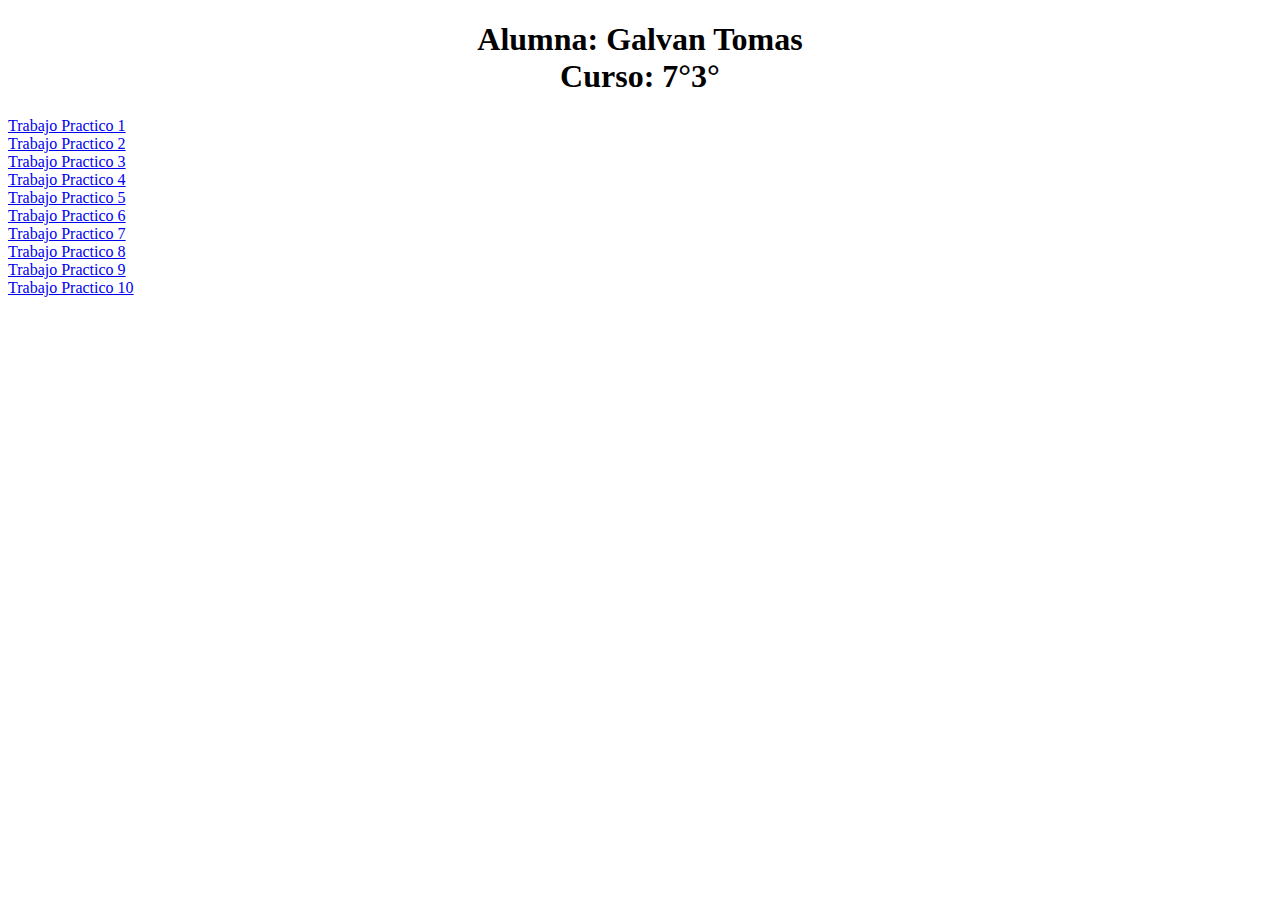
<file: index.html>
<!DOCTYPE html>
<html lang="en">
<head>
    <meta charset="UTF-8">
    <meta name="viewport" content="width=device-width, initial-scale=1.0">
    <title>Index</title>
</head>
<body>
<header>
    <center>
        <h1>Alumna: Galvan Tomas
        <br>
        Curso: 7°3°</h1>
    </center>
</header>

        <a href="tp-1">Trabajo Practico 1</a>
  <br>

        <a href="tp-2/index.html">Trabajo Practico 2</a>
  <br>

        <a href="tp-3/index.html">Trabajo Practico 3</a>
  <br>

        <a href="tp-4/index.html">Trabajo Practico 4</a>
  <br>

        <a href="tp-5/index.html">Trabajo Practico 5</a>
  <br>
    
        <a href="tp-6/index.html">Trabajo Practico 6</a>
  <br>

        <a href="tp-7/index.html">Trabajo Practico 7</a>
  <br>

        <a href="tp-8/index.html">Trabajo Practico 8</a>
  <br>

        <a href="tp-9/index.html">Trabajo Practico 9</a>
  <br>

        <a href="tp-10/index.html">Trabajo Practico 10</a>


</body>
</html>
</file>
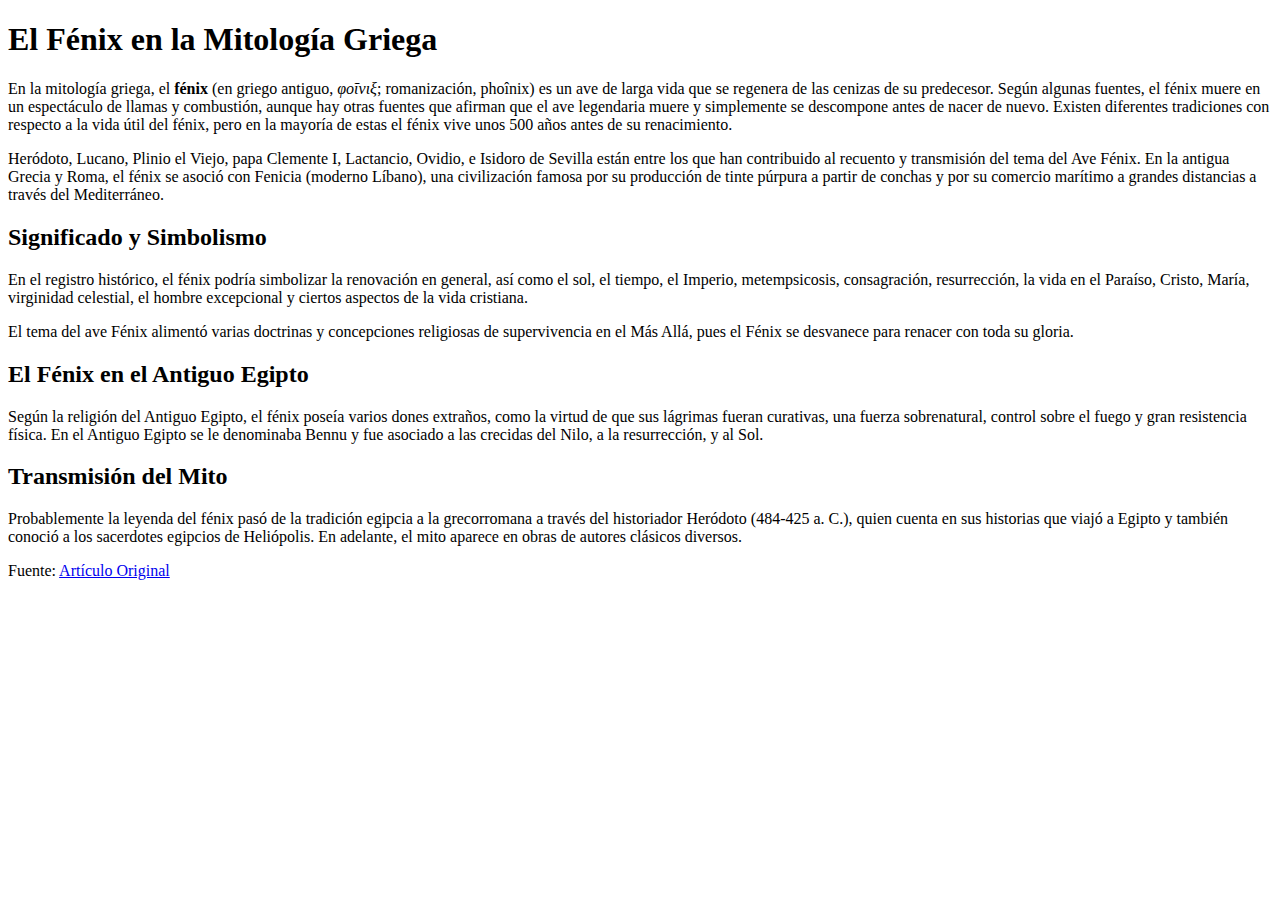
<file: tp-1/index.html>
<!DOCTYPE html>
<html lang="es">
<head>
    <meta charset="UTF-8">
    <meta name="viewport" content="width=device-width, initial-scale=1.0">
    <title>El Fénix en la Mitología Griega</title>
</head>
<body>
    <article>
        <header>
            <h1>El Fénix en la Mitología Griega</h1>
        </header>
        <section>
            <p>En la mitología griega, el <strong>fénix</strong> (en griego antiguo, <em>φοῖνιξ</em>; romanización, phoînix) es un ave de larga vida que se regenera de las cenizas de su predecesor. Según algunas fuentes, el fénix muere en un espectáculo de llamas y combustión, aunque hay otras fuentes que afirman que el ave legendaria muere y simplemente se descompone antes de nacer de nuevo. Existen diferentes tradiciones con respecto a la vida útil del fénix, pero en la mayoría de estas el fénix vive unos 500 años antes de su renacimiento.</p>
            <p>Heródoto, Lucano, Plinio el Viejo, papa Clemente I, Lactancio, Ovidio, e Isidoro de Sevilla están entre los que han contribuido al recuento y transmisión del tema del Ave Fénix. En la antigua Grecia y Roma, el fénix se asoció con Fenicia (moderno Líbano), una civilización famosa por su producción de tinte púrpura a partir de conchas y por su comercio marítimo a grandes distancias a través del Mediterráneo.</p>
        </section>
        <section>
            <h2>Significado y Simbolismo</h2>
            <p>En el registro histórico, el fénix podría simbolizar la renovación en general, así como el sol, el tiempo, el Imperio, metempsicosis, consagración, resurrección, la vida en el Paraíso, Cristo, María, virginidad celestial, el hombre excepcional y ciertos aspectos de la vida cristiana.</p>
            <p>El tema del ave Fénix alimentó varias doctrinas y concepciones religiosas de supervivencia en el Más Allá, pues el Fénix se desvanece para renacer con toda su gloria.</p>
        </section>
        <section>
            <h2>El Fénix en el Antiguo Egipto</h2>
            <p>Según la religión del Antiguo Egipto, el fénix poseía varios dones extraños, como la virtud de que sus lágrimas fueran curativas, una fuerza sobrenatural, control sobre el fuego y gran resistencia física. En el Antiguo Egipto se le denominaba Bennu y fue asociado a las crecidas del Nilo, a la resurrección, y al Sol.</p>
        </section>
        <section>
            <h2>Transmisión del Mito</h2>
            <p>Probablemente la leyenda del fénix pasó de la tradición egipcia a la grecorromana a través del historiador Heródoto (484-425 a. C.), quien cuenta en sus historias que viajó a Egipto y también conoció a los sacerdotes egipcios de Heliópolis. En adelante, el mito aparece en obras de autores clásicos diversos.</p>
        </section>
        <footer>
            <p>Fuente: <a href="https://es.wikipedia.org/wiki/F%C3%A9nix">Artículo Original</a></p>
        </footer>
    </article>
</body>
</html>
</file>
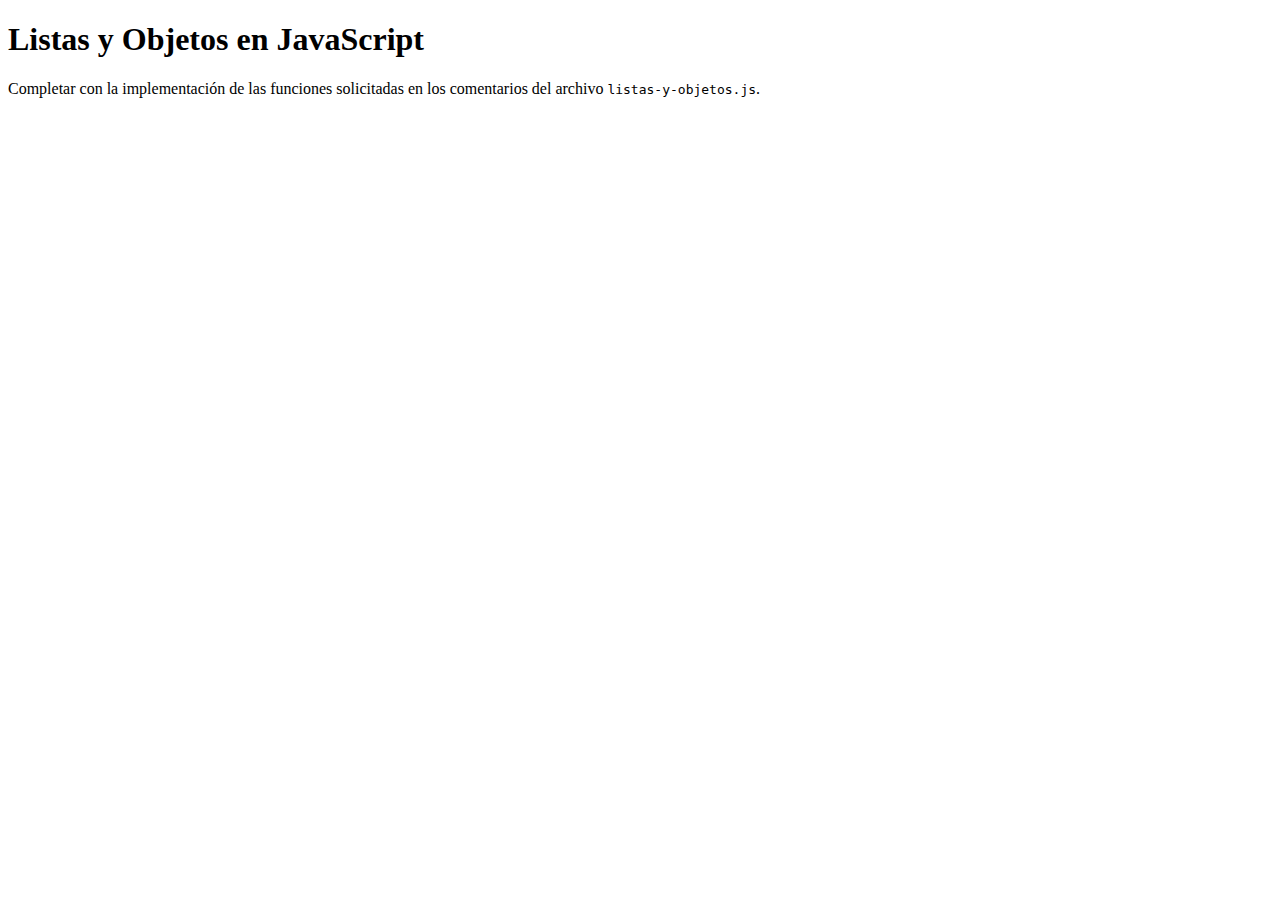
<file: tp-10/index.html>
<!DOCTYPE html>
<html>
<head>
    <meta charset="utf-8">
    <meta name="viewport" content="width=device-width, initial-scale=1">
    <title>Listas y Objetos en JavaScript</title>
</head>
<body>
    <h1>Listas y Objetos en JavaScript</h1>
    <p>Completar con la implementación de las funciones solicitadas en los comentarios del archivo <code>listas-y-objetos.js</code>.</p>
    <script src="listas-y-objetos.js"></script>
</body>
</html>
</file>
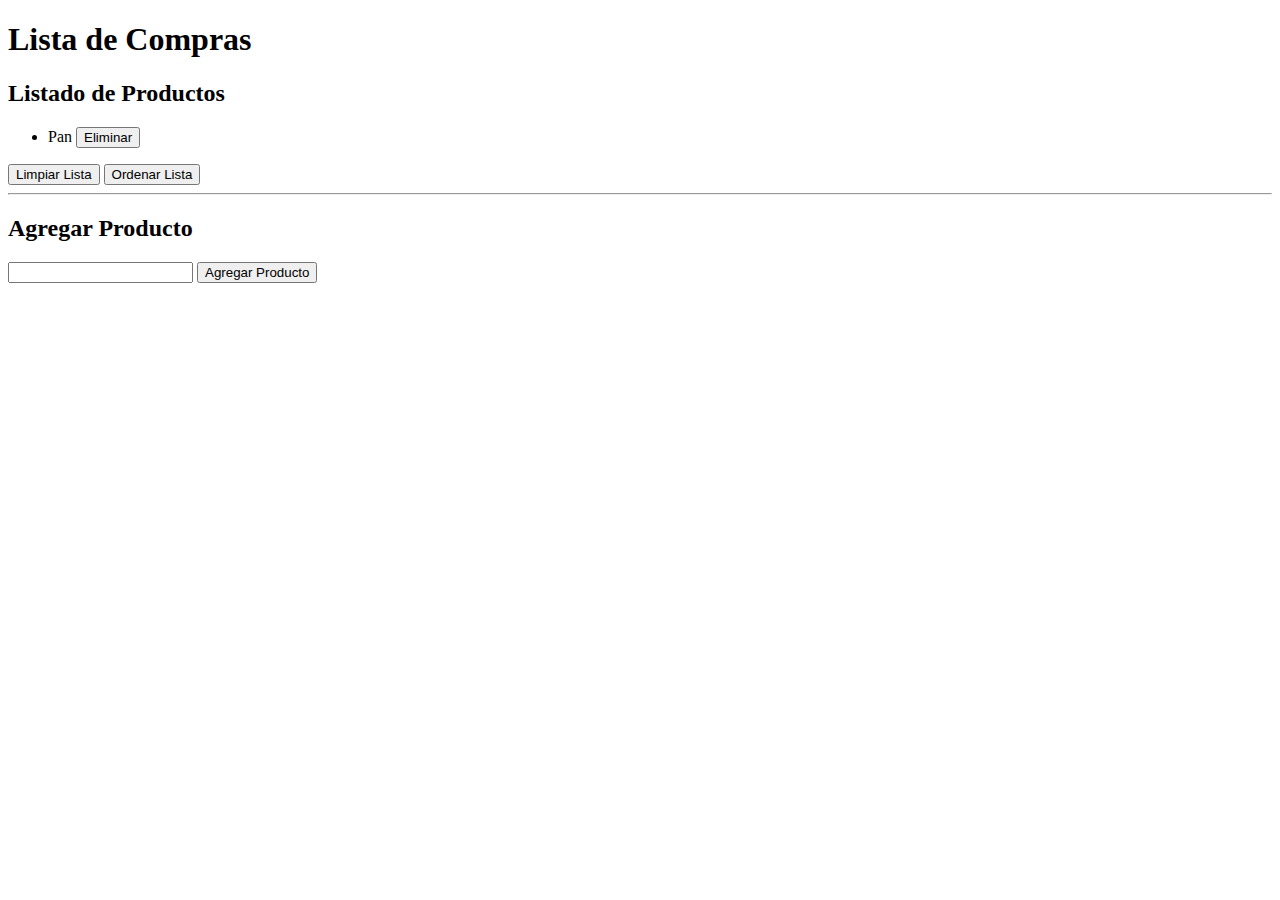
<file: tp-12/index.html>
<!DOCTYPE html>
<html>
<head>
    <meta charset="utf-8">
    <meta name="viewport" content="width=device-width, initial-scale=1">
    <title>Lista de Compras - DOM y JavaScript</title>
    <link href="https://cdn.jsdelivr.net/npm/bootstrap@5.3.1/dist/css/bootstrap.min.css" rel="stylesheet" integrity="sha384-4bw+/aepP/YC94hEpVNVgiZdgIC5+VKNBQNGCHeKRQN+PtmoHDEXuppvnDJzQIu9" crossorigin="anonymous">
</head>
<body>
    <div class="container my-1 my-sm-2 my-md-4 my-lg-5">
        <h1>Lista de Compras</h1>
        <div class="card">
            <div class="card-body">
                <h2>Listado de Productos</h2>
                
                <ul id="lista-productos">
                    <li>Pan <button class="btn btn-sm btn-danger float-end eliminar-producto">Eliminar</button></li>
                </ul>

                <button id="btn-limpiar" class="btn btn-warning my-3">Limpiar Lista</button>
                <button id="btn-ordenar" class="btn btn-info my-3">Ordenar Lista</button>

                <hr class="hr">

                <h2>Agregar Producto</h2>
                <form id="form-producto">
                    <div class="input-group mb-3">
                        <input type="text" class="form-control" aria-label="Nombre del Producto" required>
                        <button class="btn btn-primary" type="submit">Agregar Producto</button>
                    </div>
                </form>
            </div>
        </div>
    </div>

    <script src="https://cdn.jsdelivr.net/npm/bootstrap@5.3.1/dist/js/bootstrap.bundle.min.js" integrity="sha384-HwwvtgBNo3bZJJLYd8oVXjrBZt8cqVSpeBNS5n7C8IVInixGAoxmnlMuBnhbgrkm" crossorigin="anonymous"></script>
    <script type="text/javascript">
        const listaProductos = document.getElementById('lista-productos');
        
        /**
         * agregarProducto()
         * Esta función agrega un producto a la lista.
         */
        function agregarProducto(nombreProducto) {
            const nuevoProducto = document.createElement('li');
            nuevoProducto.innerHTML = `${nombreProducto} <button class="btn btn-sm btn-danger float-end eliminar-producto">Eliminar</button>`;
            listaProductos.appendChild(nuevoProducto);
            agregarEventoEliminar(nuevoProducto.querySelector('button'));
        }

        /**
         * limpiarLista()
         * Esta función elimina todos los productos de la lista.
         */
        function limpiarLista() {
            listaProductos.innerHTML = '';
        }

        /**
         * ordenarLista()
         * Esta función ordena alfabéticamente los productos de la lista.
         */
        function ordenarLista() {
            const productos = Array.from(listaProductos.children);
            productos.sort((a, b) => a.textContent.localeCompare(b.textContent));
            productos.forEach(producto => listaProductos.appendChild(producto));
        }

        /**
         * eliminarProducto()
         * Esta función elimina un producto individual de la lista.
         */
        function eliminarProducto(e) {
            const producto = e.target.parentElement;
            producto.remove();
        }

        /**
         * agregarEventoEliminar()
         * Esta función añade el evento de eliminar a cada botón "Eliminar".
         */
        function agregarEventoEliminar(boton) {
            boton.addEventListener('click', eliminarProducto);
        }

        function handlerFormulario(e) {
            e.preventDefault();
            const input = e.target.querySelector('input');
            const nombreProducto = input.value.trim();
            if (nombreProducto) {
                agregarProducto(nombreProducto);
            }
            input.value = '';
        }

        document.getElementById('form-producto').addEventListener('submit', handlerFormulario);
        document.getElementById('btn-limpiar').addEventListener('click', limpiarLista);
        document.getElementById('btn-ordenar').addEventListener('click', ordenarLista);

        // Añadir evento de eliminación a productos iniciales
        document.querySelectorAll('.eliminar-producto').forEach(agregarEventoEliminar);
    </script>
</body>
</html>
</file>
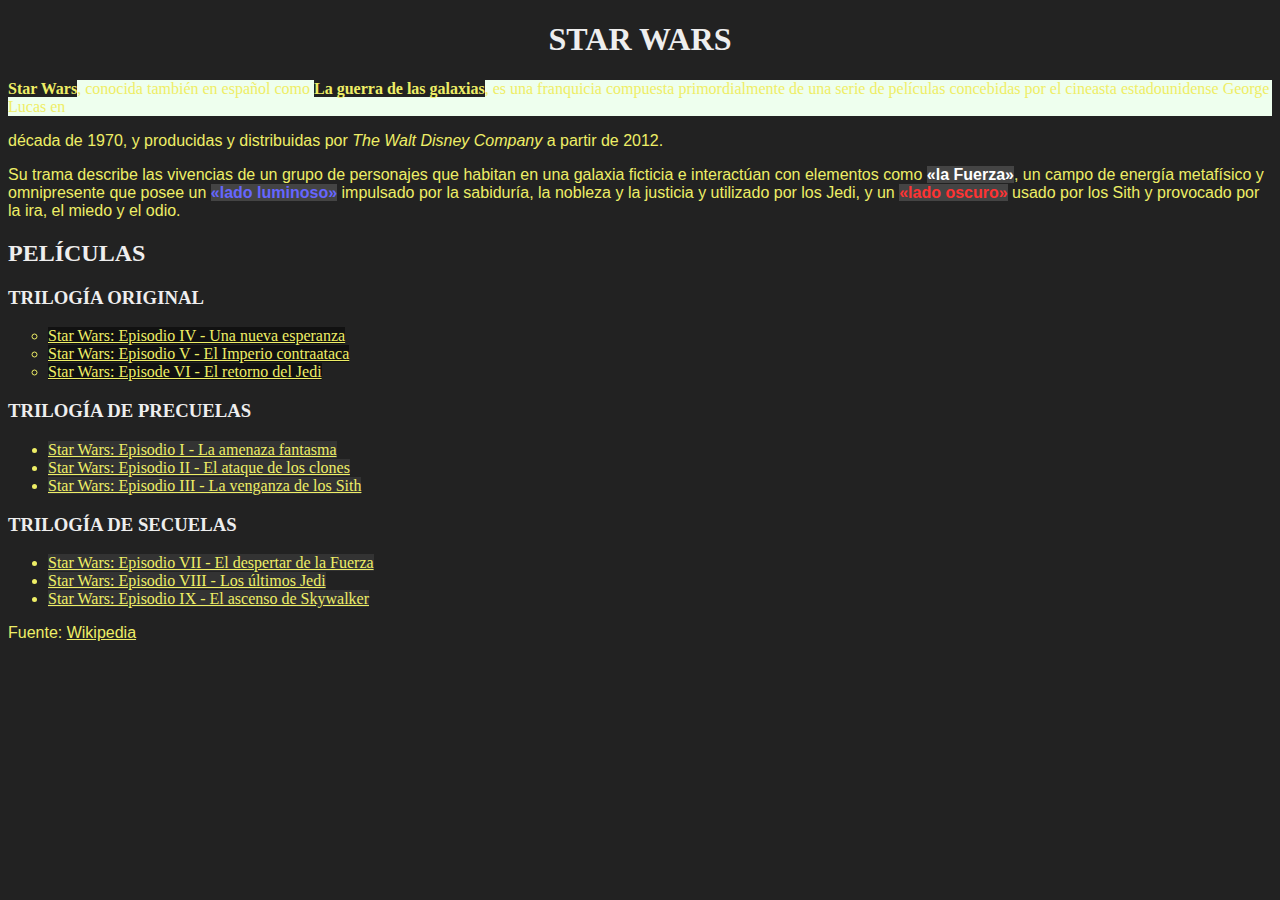
<file: tp-2/index.html>
<!DOCTYPE html>
<html>
<head>
    <meta charset="utf-8">
    <meta name="viewport" content="width=device-width, initial-scale=1">
    <link rel="stylesheet" href="estilos.css">
    <title>TP2 - Selectores CSS</title>
</head>
<body>
    <h1>Star Wars</h1>
    <div class="linea1"<p><strong>Star Wars</strong>, conocida también en español como <strong>La guerra de las galaxias</strong>, es una franquicia compuesta primordialmente de una serie de películas concebidas por el cineasta estadounidense George Lucas en </p> </div> <p>década de 1970, y producidas y distribuidas por <a>The Walt Disney Company</a> a partir de 2012.</p>
    <p>Su trama describe las vivencias de un grupo de personajes que habitan en una galaxia ficticia e interactúan con elementos como <span class="the-force">«la Fuerza»</span>, un campo de energía metafísico y omnipresente que posee un <span class="the-force light-side">«lado luminoso»</span> impulsado por la sabiduría, la nobleza y la justicia y utilizado por los Jedi, y un <span class="the-force dark-side">«lado oscuro»</span> usado por los Sith y provocado por la ira, el miedo y el odio.</p>
    <h2>Películas</h2>
    <h3>Trilogía Original</h3>
    <ul id="og-trilogy" class="movies-list">
        <li><a href="https://es.wikipedia.org/wiki/Star_Wars:_Episodio_IV_-_Una_nueva_esperanza">Star Wars: Episodio IV - Una nueva esperanza</a></li>
        <li><a href="https://es.wikipedia.org/wiki/Star_Wars:_Episodio_V_-_El_Imperio_contraataca">Star Wars: Episodio V - El Imperio contraataca</a></li>
        <li><a href="https://es.wikipedia.org/wiki/Star_Wars:_Episode_VI_-_Return_of_the_Jedi">Star Wars: Episode VI - El retorno del Jedi</a></li>
    </ul>
    <h3>Trilogía de precuelas</h3>
    <ul class="movies-list">
        <li><a href="https://es.wikipedia.org/wiki/Star_Wars:_Episodio_I_-_La_amenaza_fantasma">Star Wars: Episodio I - La amenaza fantasma</a></li>
        <li><a href="https://es.wikipedia.org/wiki/Star_Wars:_Episodio_II_-_El_ataque_de_los_clones">Star Wars: Episodio II - El ataque de los clones</a></li>
        <li><a href="https://es.wikipedia.org/wiki/Star_Wars:_Episodio_III_-_La_venganza_de_los_Sith">Star Wars: Episodio III - La venganza de los Sith</a></li>
    </ul>
    <h3>Trilogía de secuelas</h3>
    <ul class="movies-list">
        <li><a href="https://es.wikipedia.org/wiki/Star_Wars:_Episodio_VII_-_El_despertar_de_la_Fuerza">Star Wars: Episodio VII - El despertar de la Fuerza</a></li>
        <li><a href="https://es.wikipedia.org/wiki/Star_Wars:_Episodio_VIII_-_Los_últimos_Jedi">Star Wars: Episodio VIII - Los últimos Jedi</a></li>
        <li><a href="https://es.wikipedia.org/wiki/Star_Wars:_Episodio_IX_-_El_ascenso_de_Skywalker">Star Wars: Episodio IX - El ascenso de Skywalker</a></li>
    </ul>
    <p>Fuente: <a href="https://es.wikipedia.org/wiki/Star_Wars">Wikipedia</a></p>
</body>
</html>
</file>
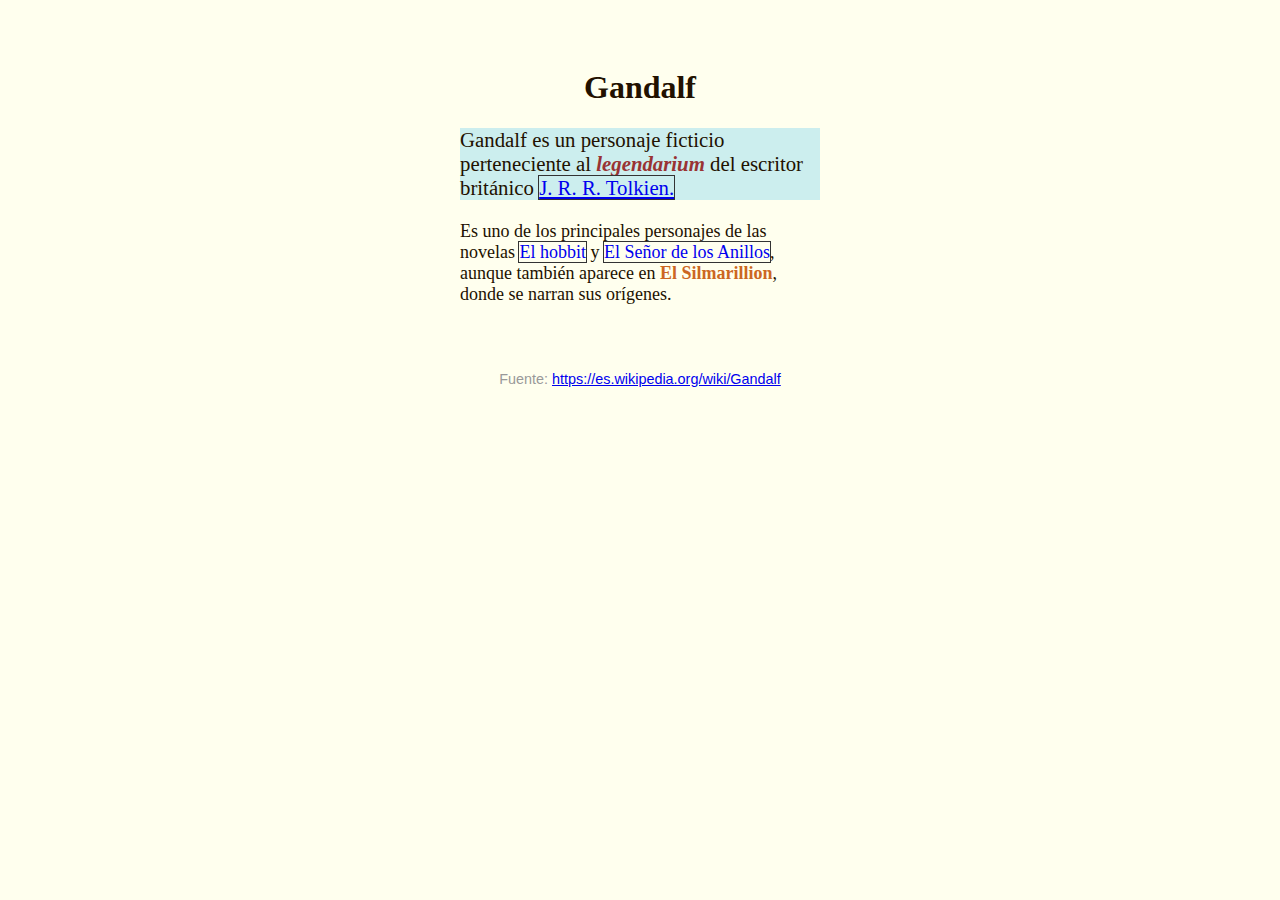
<file: tp-3/index.html>
<!DOCTYPE html>
<html lang="es">
<head>
	<meta charset="utf-8">
	<meta name="viewport" content="width=device-width, initial-scale=1">
	<title>TP3 - Especificidad CSS</title>
	<link rel="stylesheet" type="text/css" href="style.css">
	<style type="text/css">
		body {
			font-size: 18px;
			background-color: #ffe;
			color: #210;
		}

		#contenedor {
			max-width: 40ch;
			margin: 2rem auto;
			padding: 1rem;
		}

		h1 {
			font-size: 2rem;
			text-align: left;
		}

		p {
			font-family: sans-serif;
		}

		#primer-parrafo {
			font-size: 1.3rem;
			background-color: #eec;
		}

		p.importante em {
			font-weight: bold;
			color: #144;
		}

		p.novelas a {
			outline: none;
			text-decoration: none;
		}
		p.novelas a:hover {
			text-decoration: underline;
			background-color: #ccd;
		}

		body p.fuente.parrafo {
			color: #999 !important;
			font-size: 0.9rem;
			opacity: 75%;
			text-align: center;
		}

	</style>
</head>
<body>
	<article id="contenedor">
		<h1 class="titulo">Gandalf</h1>
		
		<p id="primer-parrafo" class="importante parrafo">
			Gandalf es un personaje ficticio perteneciente al <em>legendarium</em> del escritor británico <a href="https://es.wikipedia.org/wiki/J._R._R._Tolkien">J. R. R. Tolkien.</a>
		</p>
		
		<p class="novelas parrafo">
			Es uno de los principales personajes de las novelas <a href="https://es.wikipedia.org/wiki/El_hobbit">El hobbit</a> y <a href="https://es.wikipedia.org/wiki/El_Señor_de_los_Anillos">El Señor de los Anillos</a>, aunque también aparece en <span class="complicado" style="color: #622">El Silmarillion</span>, donde se narran sus orígenes.
		</p>
	</article>

	<p class="fuente parrafo">
		Fuente: <a href="https://es.wikipedia.org/wiki/Gandalf">https://es.wikipedia.org/wiki/Gandalf</a>
	</p>
</body>
</html>
</file>
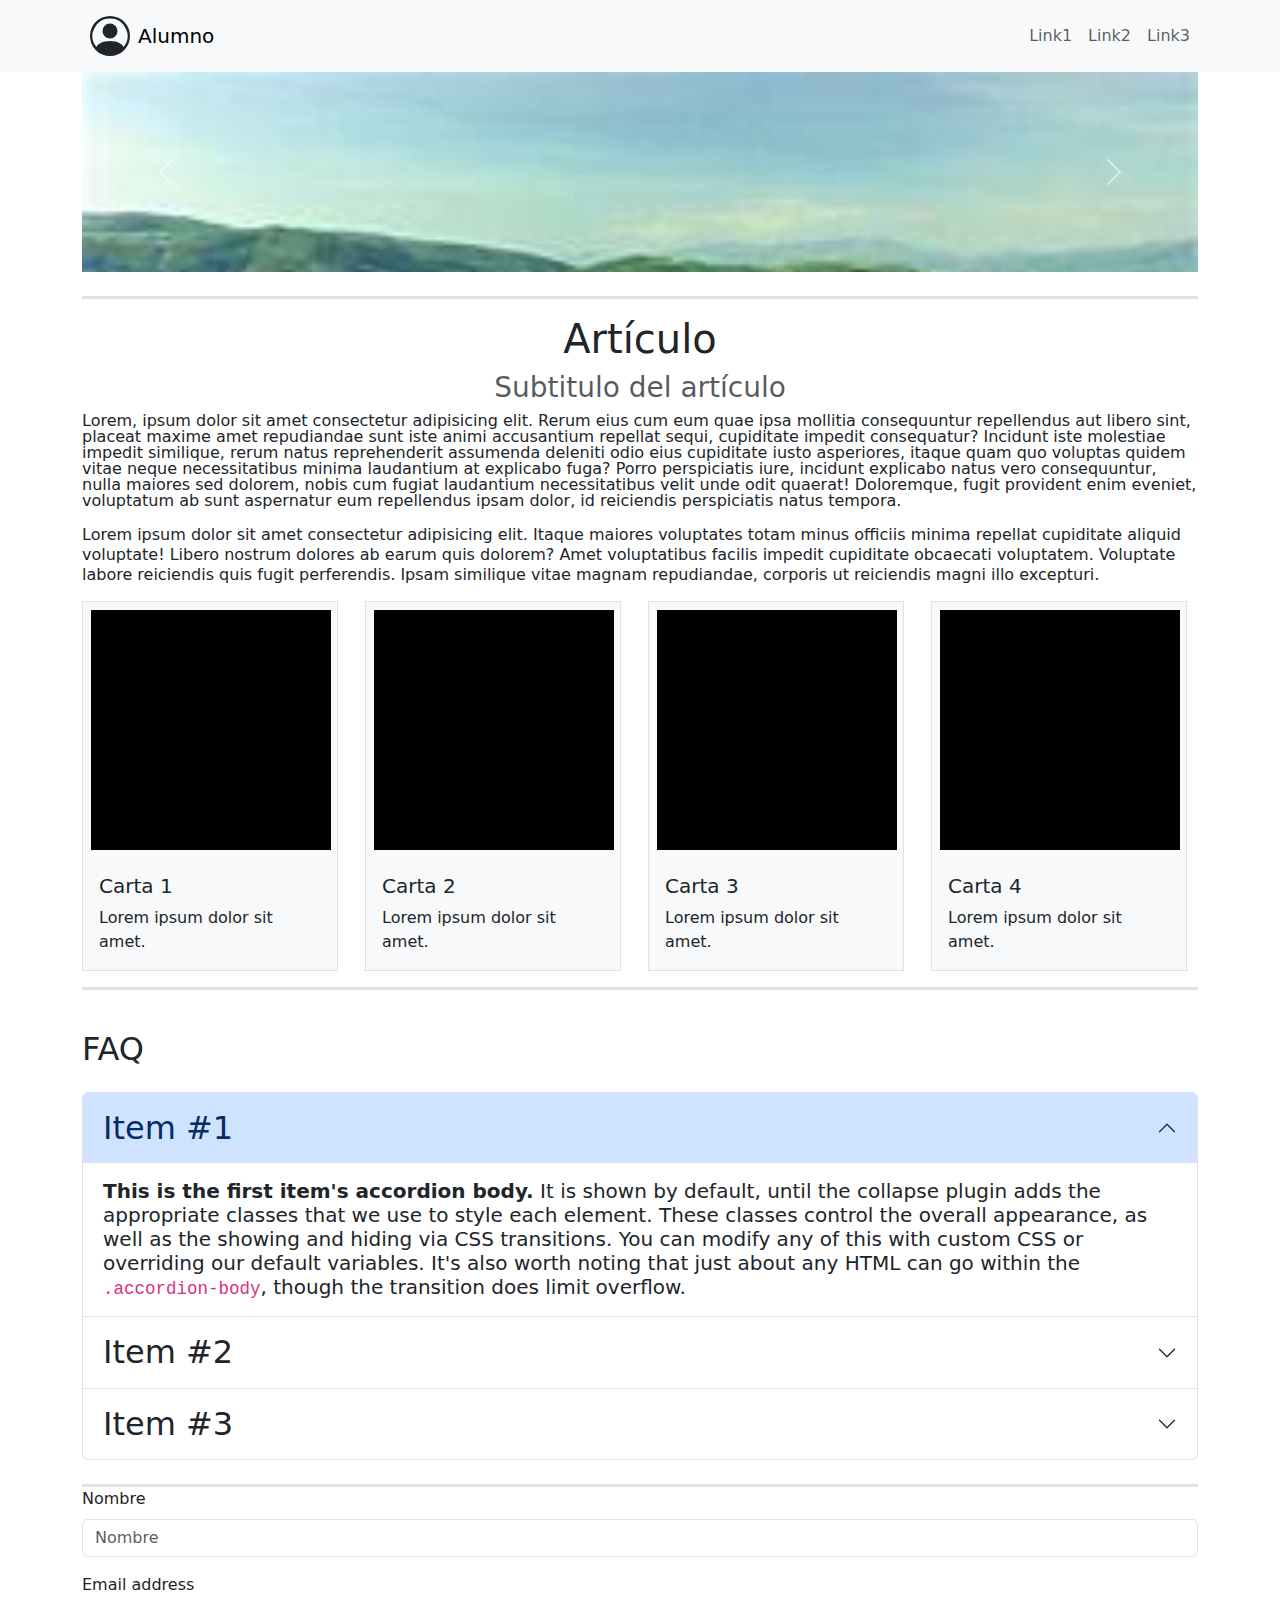
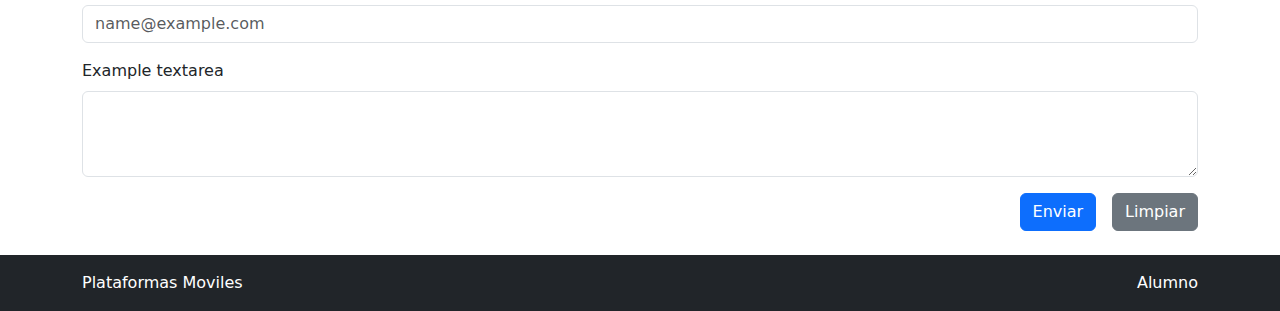
<file: tp-6/index.html>
<!DOCTYPE html>
<html lang="en">

<head>
    <meta charset="UTF-8">
    <meta name="viewport" content="width=device-width, initial-scale=1.0">
    <title>Indice</title>

    <link href="https://cdn.jsdelivr.net/npm/bootstrap@5.3.3/dist/css/bootstrap.min.css" rel="stylesheet"
        integrity="sha384-QWTKZyjpPEjISv5WaRU9OFeRpok6YctnYmDr5pNlyT2bRjXh0JMhjY6hW+ALEwIH" crossorigin="anonymous">
</head>

<body>
  <header>
    <nav class="navbar navbar-expand-lg bg-body-tertiary">
      <div class="container">
        <svg xmlns="http://www.w3.org/2000/svg" width="40" height="40" fill="currentColor" class="bi bi-person-circle m-2" viewBox="0 0 16 16">
          <path d="M11 6a3 3 0 1 1-6 0 3 3 0 0 1 6 0"/>
          <path fill-rule="evenodd" d="M0 8a8 8 0 1 1 16 0A8 8 0 0 1 0 8m8-7a7 7 0 0 0-5.468 11.37C3.242 11.226 4.805 10 8 10s4.757 1.225 5.468 2.37A7 7 0 0 0 8 1"/>
        </svg>

        <a class="navbar-brand"  href="#">Alumno</a>
        <button class="navbar-toggler" type="button" data-bs-toggle="collapse" data-bs-target="#navbarNav" aria-controls="navbarNav" aria-expanded="false" aria-label="Toggle navigation">
          <span class="navbar-toggler-icon"></span>
        </button>
        
        <div class="collapse navbar-collapse" id="navbarNav">
          <ul class="navbar-nav ms-auto">
            <li class="nav-item">
              <a class="nav-link" href="#">Link1</a>
            </li>
                  
            <li class="nav-item">
              <a class="nav-link" href="#">Link2</a>
            </li>
                  
            <li class="nav-item">
              <a class="nav-link" href="#">Link3</a>
            </li>
          </ul>
        </div>

      </div>
    </nav>

  </header>

  <div class="container">

        <div class="carrusel d-none d-sm-block">
            <div id="carouselExample" class="carousel slide">
                <div class="carousel-inner  " >
                    <div class="carousel-item active"  style="max-height: 200px;">
                        <img src="campo.png" style="object-fit: cover;" class="d-block w-100 " alt="...">
                    </div>
                    <div class="carousel-item " style="max-height: 200px;">
                        <img src="campo.png" style="object-fit: cover;" class="d-block w-100 " alt="...">
                    </div>
                    <div class="carousel-item"  style="max-height: 200px;">
                        <img src="campo.png" style="object-fit: cover;" class="d-block w-100 " alt="...">
                    </div>
                </div>
                <button class="carousel-control-prev" type="button" data-bs-target="#carouselExample"
                    data-bs-slide="prev">
                    <span class="carousel-control-prev-icon" aria-hidden="true"></span>
                    <span class="visually-hidden">Previous</span>
                </button>
                <button class="carousel-control-next" type="button" data-bs-target="#carouselExample"
                    data-bs-slide="next">
                    <span class="carousel-control-next-icon" aria-hidden="true"></span>
                    <span class="visually-hidden">Next</span>
                </button>
            </div>
        </div> <!--carrusel-->

        <div class="contenido mt-4 border-top border-bottom py-3 border-3 g-0">
          <h1 style="text-align: center;">Artículo</h1>
          <div class="text-body-secondary" style="text-align: center;"><h3>Subtitulo del artículo</h3></div>
        
          <p class="lh-1">Lorem, ipsum dolor sit amet consectetur adipisicing elit. Rerum eius cum eum quae ipsa mollitia consequuntur repellendus aut libero sint, placeat maxime amet repudiandae sunt iste animi accusantium repellat sequi, cupiditate impedit consequatur? Incidunt iste molestiae impedit similique, rerum natus reprehenderit assumenda deleniti odio eius cupiditate iusto asperiores, itaque quam quo voluptas quidem vitae neque necessitatibus minima laudantium at explicabo fuga? Porro perspiciatis iure, incidunt explicabo natus vero consequuntur, nulla maiores sed dolorem, nobis cum fugiat laudantium necessitatibus velit unde odit quaerat! Doloremque, fugit provident enim eveniet, voluptatum ab sunt aspernatur eum repellendus ipsam dolor, 
            id reiciendis perspiciatis natus tempora.</p>
            <p class="lh-sm">
          Lorem ipsum dolor sit amet consectetur adipisicing elit. Itaque maiores voluptates totam minus officiis minima repellat cupiditate aliquid voluptate! Libero nostrum dolores ab earum quis dolorem? Amet voluptatibus facilis impedit cupiditate obcaecati voluptatem. Voluptate labore reiciendis quis fugit perferendis. Ipsam similique vitae magnam repudiandae, 
          corporis ut reiciendis magni illo excepturi.</p>

          <div class="tarjetas g-0">
          
          <div class="row row-cols-1 row-cols-sm-2 row-cols-md-4 g-3 justify-content-center"><!--row g-0-->
        
            <div class="col">
              <div class="card border bg-light   col-3 col-sm-6 col-md-12" style="width: 16rem; border-radius: 0%;"> <!--1-->
                <img src="images.png" class="card-img-top p-2" alt="..." style="height: 16rem; width: 16rem;">
                <div class="card-body">
                  <h5 class="card-title">Carta 1</h5>
                  <p class="card-text">Lorem ipsum dolor sit amet.</p>
                </div>
              </div><!--card 1 / col-3 col-sm-6 col-md-12-->
            </div><!--col-->
          
            <div class="col">
              <div class="card border bg-light   col-3 col-sm-6 col-md-12" style="width: 16rem; border-radius: 0%;"> <!--2-->
                <img src="images.png" class="card-img-top p-2" alt="..." style="height: 16rem; width: 16rem;">
                <div class="card-body">
                  <h5 class="card-title">Carta 2</h5>
                  <p class="card-text">Lorem ipsum dolor sit amet.</p>
                </div>
              </div><!--card 2-->
            </div><!--col-->
            
              <div class="col">
              <div class="card border bg-light  col-3 col-sm-6 col-md-12" style="width: 16rem; border-radius: 0%;"> <!--3-->
                <img src="images.png" class="card-img-top p-2" alt="..." style="height: 16rem; width: 16rem;">
                <div class="card-body">
                  <h5 class="card-title">Carta 3</h5>
                  <p class="card-text">Lorem ipsum dolor sit amet.</p>
                </div>
              </div><!--card 3-->
            </div><!--col-->
        
          
              <div class="col">
              <div class="card border bg-light   col-3 col-sm-6 col-md-12" style="width: 16rem; border-radius: 0%;"> <!--4-->
                <img src="images.png" class="card-img-top p-2" alt="..." style="height: 16rem; width: 16rem;">
                <div class="card-body">
                  <h5 class="card-title">Carta 4</h5>
                  <p class="card-text">Lorem ipsum dolor sit amet.</p>
                </div>
              </div><!--card 4-->
            </div><!--col-->
        

          </div><!--row g-0-->
  
  
          </div><!--tarjetas-->
          

        

        </div> <!--contenido-->

        <!--FAQ-->
        <div class="faq mt-4 border-bottom py-3 border-3 g-0">
        <h2>FAQ</h2>
        <div class="accordion mt-4 h5" id="accordionExample">
          <div class="accordion-item">
            <h2 class="accordion-header">
              <button class="accordion-button" style="font-size: 2rem;" type="button" data-bs-toggle="collapse" data-bs-target="#collapseOne" aria-expanded="true" aria-controls="collapseOne">
                Item #1
              </button>
            </h2>
            <div id="collapseOne" class="accordion-collapse collapse show" data-bs-parent="#accordionExample">
              <div class="accordion-body">
                <strong>This is the first item's accordion body.</strong> It is shown by default, until the collapse plugin adds the appropriate classes that we use to style each element. These classes control the overall appearance, as well as the showing and hiding via CSS transitions. You can modify any of this with custom CSS or overriding our default variables. It's also worth noting that just about any HTML can go within the <code>.accordion-body</code>, though the transition does limit overflow.
              </div>
            </div>
          </div>
          <div class="accordion-item">
            <h2 class="accordion-header">
              <button class="accordion-button collapsed" style="font-size: 2rem;" type="button" data-bs-toggle="collapse" data-bs-target="#collapseTwo" aria-expanded="false" aria-controls="collapseTwo">
                Item #2
              </button>
            </h2>
            <div id="collapseTwo" class="accordion-collapse collapse" data-bs-parent="#accordionExample">
              <div class="accordion-body">
                <strong>This is the second item's accordion body.</strong> It is hidden by default, until the collapse plugin adds the appropriate classes that we use to style each element. These classes control the overall appearance, as well as the showing and hiding via CSS transitions. You can modify any of this with custom CSS or overriding our default variables. It's also worth noting that just about any HTML can go within the <code>.accordion-body</code>, though the transition does limit overflow.
              </div>
            </div>
          </div>
          <div class="accordion-item">
            <h2 class="accordion-header">
              <button class="accordion-button collapsed" style="font-size: 2rem;" type="button" data-bs-toggle="collapse" data-bs-target="#collapseThree" aria-expanded="false" aria-controls="collapseThree">
                Item #3
              </button>
            </h2>
            <div id="collapseThree" class="accordion-collapse collapse" data-bs-parent="#accordionExample">
              <div class="accordion-body">
                <strong>This is the third item's accordion body.</strong> It is hidden by default, until the collapse plugin adds the appropriate classes that we use to style each element. These classes control the overall appearance, as well as the showing and hiding via CSS transitions. You can modify any of this with custom CSS or overriding our default variables. It's also worth noting that just about any HTML can go within the <code>.accordion-body</code>, though the transition does limit overflow.
              </div>
            </div>
          </div>
        </div>
      </div><!--faq-->
      
      <div class="forms">
        <div class="mb-3">
          <label for="exampleFormControlInput1" class="form-label">Nombre</label>
          <input type="text" class="form-control" id="exampleFormControlInput1" placeholder="Nombre">
        </div>
        <div class="mb-3">
          <label for="exampleFormControlInput1" class="form-label">Email address</label>
          <input type="email" class="form-control" id="exampleFormControlInput1" placeholder="name@example.com">
        </div>

        <div class="mb-3">
          <label for="exampleFormControlTextarea1" class="form-label">Example textarea</label>
          <textarea class="form-control" id="exampleFormControlTextarea1" rows="3"></textarea>
        </div>


        <div class="d-grid gap-2 d-md-flex justify-content-md-end">
          <button class="btn btn-primary me-md-2" type="submit">Enviar</button>
          <button class="btn btn-secondary" type="submit">Limpiar</button>
        </div>


      </div> <!--forms-->


    </div> <!--container-->

    <footer class="bg-dark text-white py-3 mt-4">
      <div class="container d-flex justify-content-between align-items-center">
        <div class="pm">Plataformas Moviles</div>
        <div class="al">Alumno</div>
      </div>
    </footer>

    <script src="https://cdn.jsdelivr.net/npm/bootstrap@5.3.3/dist/js/bootstrap.bundle.min.js"
        integrity="sha384-YvpcrYf0tY3lHB60NNkmXc5s9fDVZLESaAA55NDzOxhy9GkcIdslK1eN7N6jIeHz"
        crossorigin="anonymous"></script>

</body>

</html>
</file>
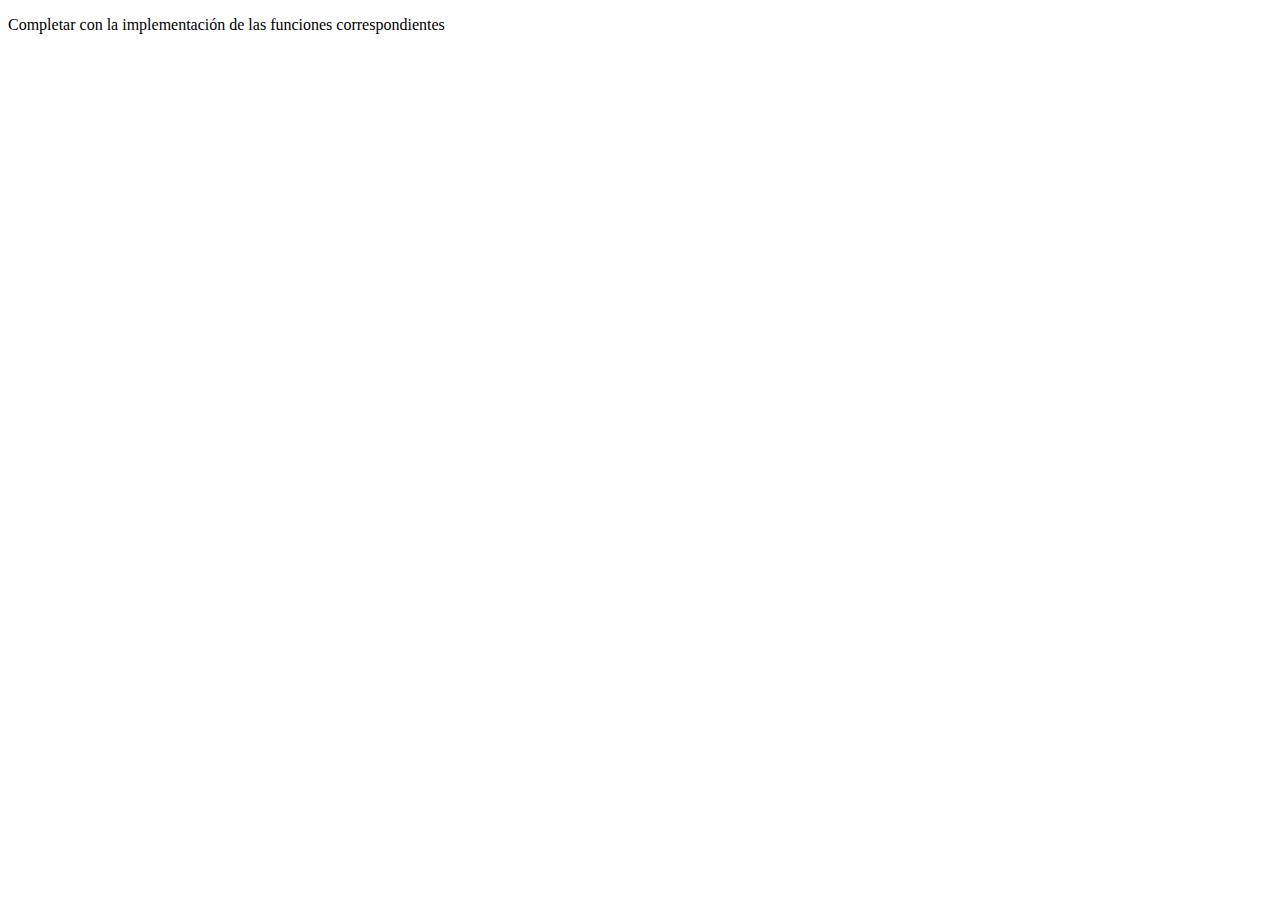
<file: tp-7/index.html>
<!DOCTYPE html>
<html>
<head>
	<meta charset="utf-8">
	<meta name="viewport" content="width=device-width, initial-scale=1">
	<title>TP-7: Funciones en JavaScript</title>
</head>
<body>
<p>Completar con la implementación de las funciones correspondientes</p>
<script type="text/javascript">
// Numeros

// Implementar una función "suma" que retorne la suma de 2 numeros
// ejemplo: suma(2,3) retorna 5

function suma(num1, num2) {
    // return num1 + num2;
}

console.log("suma(2,3): ", suma(2,3))


// Implementar una función "elevarAlCubo" que eleve al cubo un numero
// ejemplo: elevarAlCubo(3) retorna 27
function elevarAlCubo(numero) {
    return numero ** 3;
}
let resultado = elevarAlCubo(3);

console.log("elevarAlCubo(3): ", resultado)


// Implementar una función "restoDivisionEntera" para devolver el resto de una división entera entre un dividendo y un divisor
// ejemplo: restoDivisionEntera(3,2) retorna 1

function restoDivisionEntera(numero1, numero2) {
  resto = numero1 % numero2;
  return resto
}

let res = restoDivisionEntera(3,2);

console.log("restoDivisionEntera(3,2): ", res)


// Implementar una función "numeroPi" para devolver el numero PI
// ejemplo: numeroPi() retorna 3,14...
let numeropi = (numero) => {
  numero = Math.PI;
  return numero;
}

console.log("Numero pi: ", numeropi())


// Implementar una función "numeroRandom" para devolver un número random / aleatorio
// ejemplo: numeroRandom() retorna 0,123...
let numeroRandom = (numeroram) => {
  return Math.random();
}

console.log("numeroRandom(): ", numeroRandom())


// Implementar una función "mejorNumeroRandom" para devolver un número random entre 2 valores recibidos como parámetros
// ejemplo: mejorNumeroRandom(1,6) retorna 3

let mejorNumeroRandom = function (min, max) {
  return Math.random() * (max - min) + min;
}
let resultado2 = mejorNumeroRandom(1,6);
console.log("mejorNumeroRandom(1,6): ", resultado2)



// Cadenas de Caracteres

// Implementar una función "transformarMayuscula" que transforme a mayúscula la palabra recibida como parámetro
// ejemplo: transformarMayuscula("Plataformas Móviles") retorna "PLATAFORMAS MÓVILES"

let transformarMayuscula = function (texto) {
  return texto.toUpperCase()
}
let respuesta3 = transformarMayuscula("Plataformas Móviles");

console.log("transformarMayuscula(\"Plataformas Móviles\"): ", respuesta3)

// Implementar una función "primeraLetra" que nos devuelva la inicial de la palabra recibida como parámetro
// ejemplo: primeraLetra("Plataformas") retorna "P"
let primeraLetra = (palabra) => {
    return palabra.charAt(0);
}

console.log("primeraLetra(\"Plataformas\"): ", primeraLetra("Plataformas"))


// Implementar una función "ultimaLetra" que nos devuelva la letra final la palabra recibida como parámetro
// ejemplo: ultimaLetra("Plataformas") retorna "s"
let ultimaLetra = (palabra) => {
    return palabra.charAt(palabra.length - 1);
}

console.log("ultimaLetra(\"Plataformas\"): ", ultimaLetra("Plataformas"))


// Implementar una función "primeraLetraMayuscula" que devuelve la palabra original con su primera letra en mayúscula
// ejemplo: primeraLetraMayuscula("plataformas") retorna "Plataformas"
let primeraLetraMayuscula = (palabra) => {
  return palabra.charAt(0).toUpperCase() + palabra.slice(1);
} 

console.log("primeraLetraMayuscula(\"plataformas\"): ", primeraLetraMayuscula("plataformas"))


// Implementar una función "palabraAListaDeLetras" que dada una palabra me retorne un listado de sus letras
// ejemplo: palabraAListaDeLetras("hola") retorna ['h', 'o', 'l', 'a'];
let palabraAListaDeLetras = (palabra) => {
    return palabra.split('');
}

console.log("palabraAListaDeLetras(\"hola\"): ", palabraAListaDeLetras("hola"))

// Implementar una función "listaDeLetrasAPalabra" que dado un listado de letras, devuelva una palabra
// ejemplo: listadoDeLetrasAPalabra(["h", "o", "l", "a"]) retorna "hola";
let listaDeLetrasAPalabra = (lista) => {
    return lista.join('');
}

console.log("listadoDeLetrasAPalabra([\"h\", \"o\", \"l\", \"a\"]): ", listadoDeLetrasAPalabra(["h", "o", "l", "a"]))

// Implementar una función "palabraInvertida" que devuelva la palabra invertida
// ejemplo: palabraInvertida("hola") retorna "aloh";

console.log("palabraInvertida(\"hola\"): ", palabraInvertida("hola"))

</script>
</body>
</html>
</file>
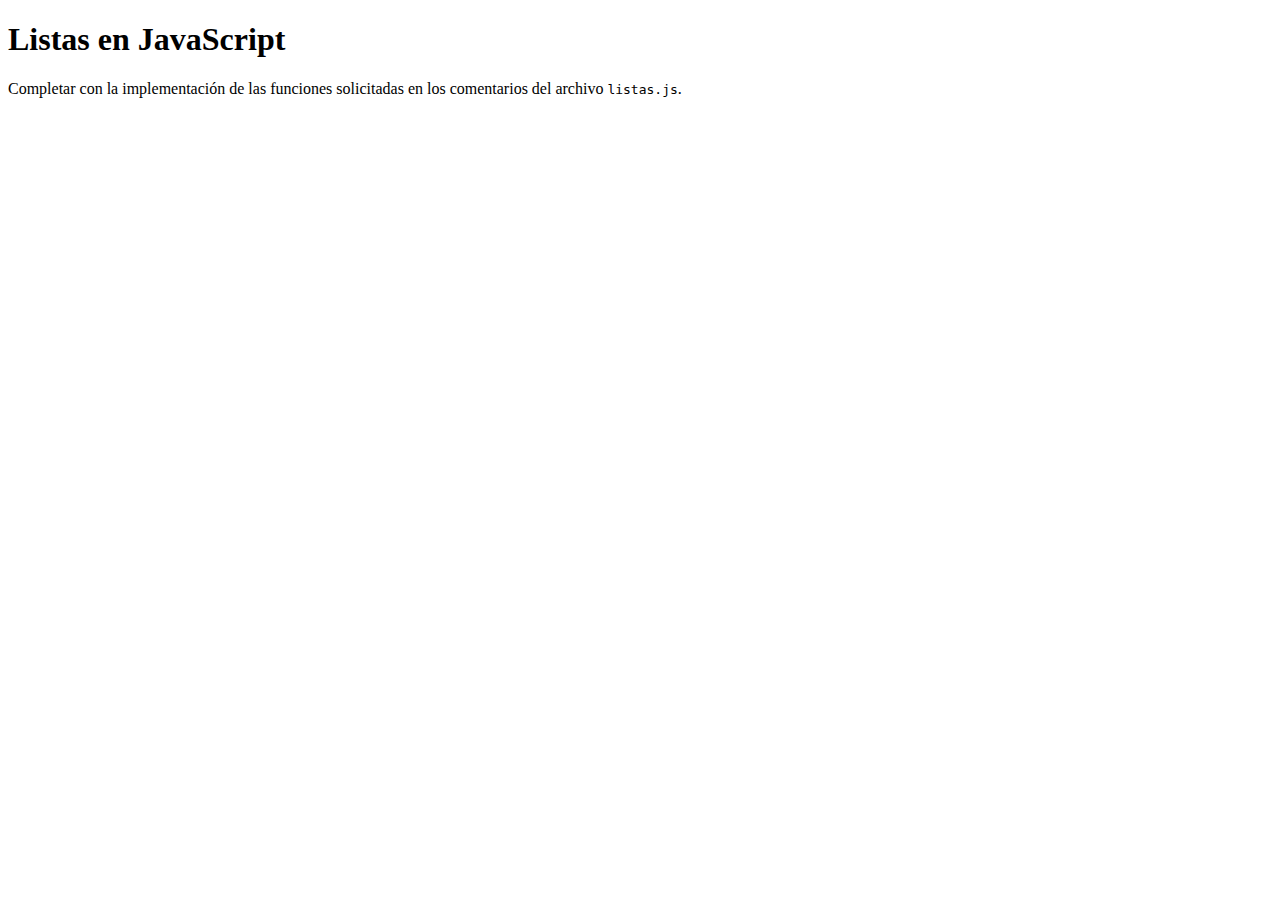
<file: tp-8/index.html>
<!DOCTYPE html>
<html>
<head>
	<meta charset="utf-8">
	<meta name="viewport" content="width=device-width, initial-scale=1">
	<title>Listas en JavaScript</title>
</head>
<body>
    <h1>Listas en JavaScript</h1>
    <p>Completar con la implementación de las funciones solicitadas en los comentarios del archivo <code>listas.js</code>.</p>
    <script src="listas.js"></script>
</body>
</html>
</file>
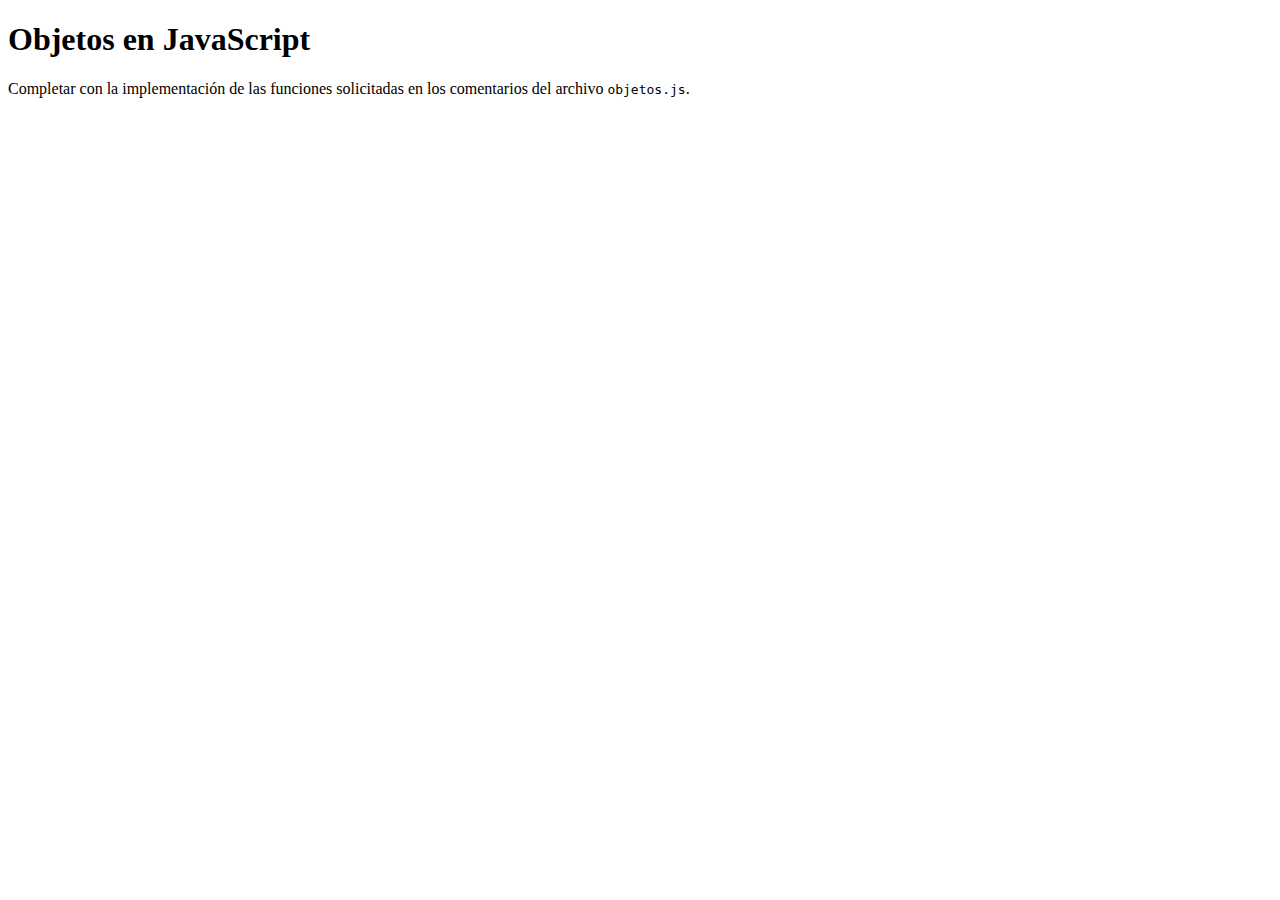
<file: tp-9/index.html>
<!DOCTYPE html>
<html>
<head>
    <meta charset="utf-8">
    <meta name="viewport" content="width=device-width, initial-scale=1">
    <title>Objetos en JavaScript</title>
</head>
<body>
    <h1>Objetos en JavaScript</h1>
    <p>Completar con la implementación de las funciones solicitadas en los comentarios del archivo <code>objetos.js</code>.</p>
    <script src="objetos.js"></script>
</body>
</html>
</file>
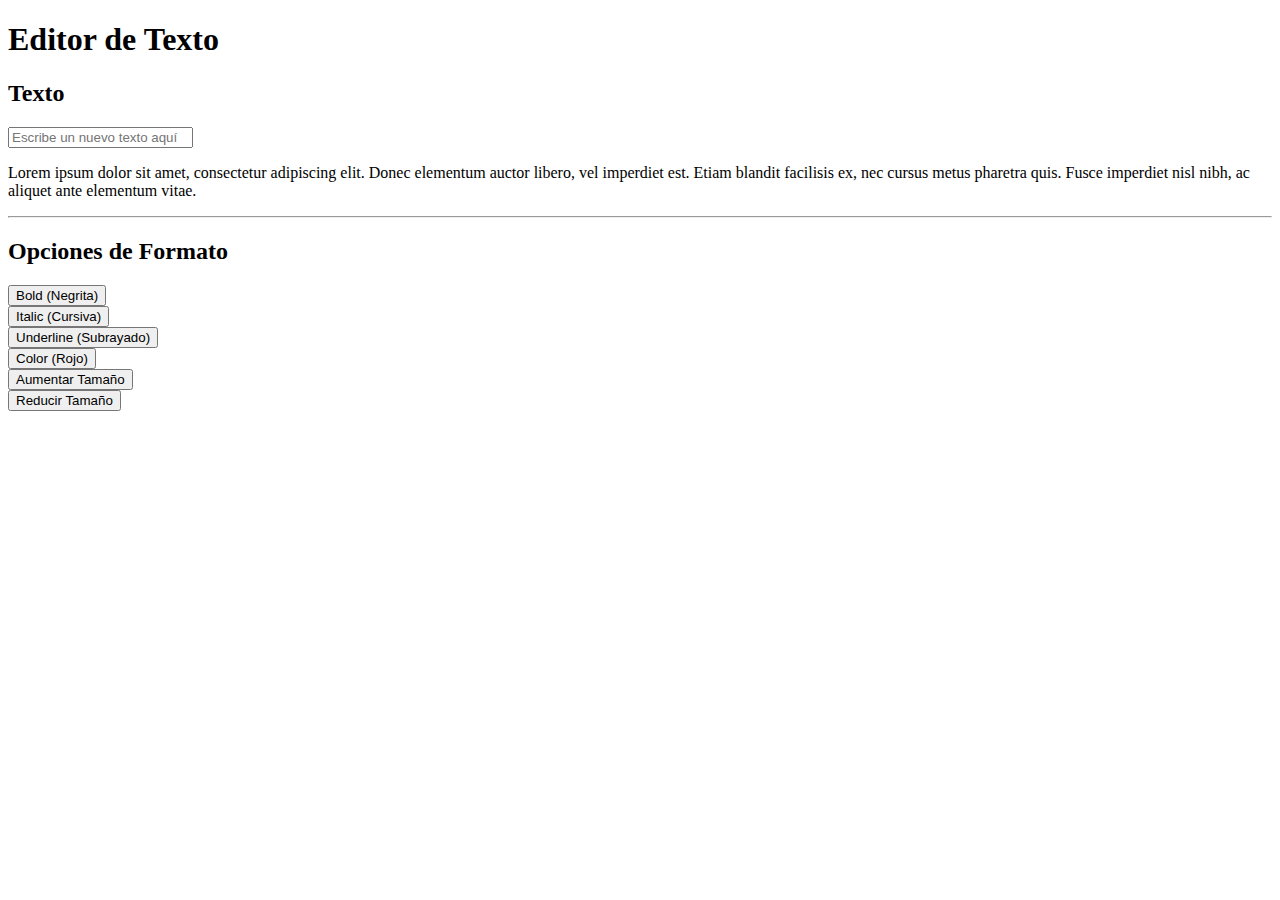
<file: tp11/index.html>
<!DOCTYPE html>
<html>
<head>
    <meta charset="utf-8">
    <meta name="viewport" content="width=device-width, initial-scale=1">
    <title>Editor de Texto - DOM y JavaScript</title>
    <link href="https://cdn.jsdelivr.net/npm/bootstrap@5.3.1/dist/css/bootstrap.min.css" rel="stylesheet" integrity="sha384-4bw+/aepP/YC94hEpVNVgiZdgIC5+VKNBQNGCHeKRQN+PtmoHDEXuppvnDJzQIu9" crossorigin="anonymous">
</head>
<body>
    <div class="container my-1 my-sm-2 my-md-4 my-lg-5">
        <h1>Editor de Texto</h1>
        <div class="card">
            <div class="card-body">
                <h2>Texto</h2>

                <input id="input-texto" type="text" class="form-control my-2" placeholder="Escribe un nuevo texto aquí">
                <p class="texto" id="texto" contenteditable="true">
                    Lorem ipsum dolor sit amet, consectetur adipiscing elit. Donec elementum auctor libero, vel imperdiet est. Etiam blandit facilisis ex, nec cursus metus pharetra quis. Fusce imperdiet nisl nibh, ac aliquet ante elementum vitae.
                </p>

                <hr class="hr">

                <h2>Opciones de Formato</h2>
                <div class="row">
                    <div class="col-12 col-md-3 my-1">
                        <button id="btn-negrita" class="btn d-block w-100 btn-primary" data-formato="negrita">
                            Bold (Negrita)
                        </button>
                    </div>
                    <div class="col-12 col-md-3 my-1">
                        <button id="btn-cursiva" class="btn d-block w-100 btn-primary" data-formato="cursiva">
                            Italic (Cursiva)
                        </button>
                    </div>
                    <div class="col-12 col-md-3 my-1">
                        <button id="btn-subrayado" class="btn d-block w-100 btn-primary" data-formato="subrayado">
                            Underline (Subrayado)
                        </button>
                    </div>
                    <div class="col-12 col-md-3 my-1">
                        <button id="btn-color" class="btn d-block w-100 btn-primary" data-formato="color">
                            Color (Rojo)
                        </button>
                    </div>
                    <div class="col-12 col-md-3 my-1">
                        <button id="btn-tamano-mas" class="btn d-block w-100 btn-secondary" data-formato="tamano-mas">
                            Aumentar Tamaño
                        </button>
                    </div>
                    <div class="col-12 col-md-3 my-1">
                        <button id="btn-tamano-menos" class="btn d-block w-100 btn-secondary" data-formato="tamano-menos">
                            Reducir Tamaño
                        </button>
                    </div>
                </div>
            </div>
        </div>
    </div>

    <script src="https://cdn.jsdelivr.net/npm/bootstrap@5.3.1/dist/js/bootstrap.bundle.min.js" integrity="sha384-HwwvtgBNo3bZJJLYd8oVXjrBZt8cqVSpeBNS5n7C8IVInixGAoxmnlMuBnhbgrkm" crossorigin="anonymous"></script>
    <script type="text/javascript">
        const texto = document.getElementById('texto');
        const inputTexto = document.getElementById('input-texto');

        // Función para cambiar el estado del botón
        function toggleButton(button) {
            button.classList.toggle('btn-primary');
            button.classList.toggle('btn-success');
        }

        /**
         * funcionNegrita()
         * esta función se va a llamar cuando el usuario selecciona la opción Bold (negrita).
         */
        function funcionNegrita() {
            texto.style.fontWeight = texto.style.fontWeight === 'bold' ? 'normal' : 'bold';
            toggleButton(document.getElementById('btn-negrita'));
        }

        /**
         * funcionCursiva()
         * esta función se va a llamar cuando el usuario selecciona la opción Italic (cursiva).
         */
        function funcionCursiva() {
            texto.style.fontStyle = texto.style.fontStyle === 'italic' ? 'normal' : 'italic';
            toggleButton(document.getElementById('btn-cursiva'));
        }

        /**
         * funcionSubrayado()
         * esta función se va a llamar cuando el usuario selecciona la opción Underline (subrayado).
         */
        function funcionSubrayado() {
            texto.style.textDecoration = texto.style.textDecoration === 'underline' ? 'none' : 'underline';
            toggleButton(document.getElementById('btn-subrayado'));
        }

        /**
         * funcionColor()
         * esta función se va a llamar cuando el usuario selecciona la opción Color (Rojo).
         */
        function funcionColor() {
            texto.style.color = texto.style.color === 'red' ? 'black' : 'red';
            toggleButton(document.getElementById('btn-color'));
        }

        /**
         * funcionTamano()
         * esta función se va a llamar para modificar el tamaño del texto.
         */
        function funcionTamano(incremento) {
            const currentSize = window.getComputedStyle(texto, null).getPropertyValue('font-size');
            const newSize = parseFloat(currentSize) + incremento;
            texto.style.fontSize = newSize + 'px';
        }

        function handlerBoton(e) {
            const funcionBoton = e.target.dataset.formato;
            switch (funcionBoton) {
                case 'negrita':
                    funcionNegrita();
                    break;
                case 'cursiva':
                    funcionCursiva();
                    break;
                case 'subrayado':
                    funcionSubrayado();
                    break;
                case 'color':
                    funcionColor();
                    break;
                case 'tamano-mas':
                    funcionTamano(2);
                    break;
                case 'tamano-menos':
                    funcionTamano(-2);
                    break;
            }
        }

        inputTexto.addEventListener('input', () => {
            texto.innerText = inputTexto.value;
        });

        document.querySelectorAll('button.btn').forEach(e => e.addEventListener('click', handlerBoton));
    </script>
</body>
</html>
</file>
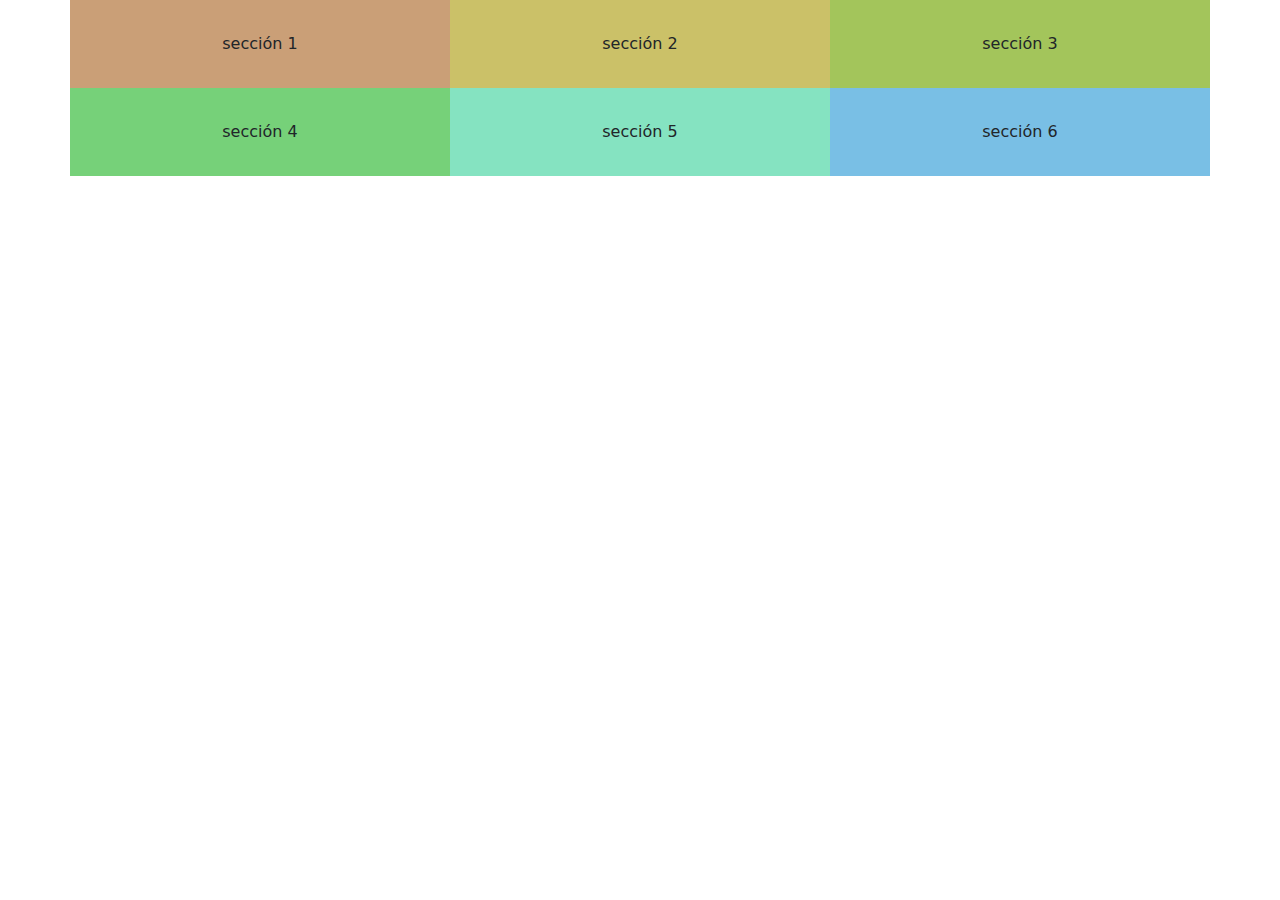
<file: tp-5/layout-1.html>
<!DOCTYPE html>
<html lang="es">
<head>
    <meta charset="UTF-8">
    <meta http-equiv="X-UA-Compatible" content="IE=edge">
    <meta name="viewport" content="width=device-width, initial-scale=1.0">
    <title>Layout 1</title>

    <link href="https://cdn.jsdelivr.net/npm/bootstrap@5.3.3/dist/css/bootstrap.min.css" rel="stylesheet" integrity="sha384-QWTKZyjpPEjISv5WaRU9OFeRpok6YctnYmDr5pNlyT2bRjXh0JMhjY6hW+ALEwIH" crossorigin="anonymous">

    <style>
        .content {padding: 2em 0.5em; text-align: center;}
        .s1 {background-color: #ca9f77;}
        .s2 {background-color: #cbc168;}
        .s3 {background-color: #a3c55b;}
        .s4 {background-color: #76d179;}
        .s5 {background-color: #85e3c1;}
        .s6 {background-color: #79bfe5;}


    </style>
</head>
<body>

    <div class="container-sm g-0">
        <div class="row g-0">

            <div class="col-12 col-sm-6 col-md-4">
                <div class="content s1">sección 1</div>
            </div>

            <div class="col-12 col-sm-6 col-md-4">
                <div class="content s2">sección 2</div>
            </div>
            
            <div class="col-12 col-sm-6 col-md-4">
                <div class="content s3">sección 3</div>
            </div>

        

        
            <div class="col-12 col-sm-6 col-md-4">
                <div class="content s4">sección 4</div>
            </div>

            <div class="col-12 col-sm-6 col-md-4">
                <div class="content s5">sección 5</div>
            </div>
            <div class="col-12 col-sm-6 col-md-4">
                <div class="content s6">sección 6</div>
            </div>
       
        </div>
    </div>


<script src="https://cdn.jsdelivr.net/npm/bootstrap@5.3.3/dist/js/bootstrap.bundle.min.js" integrity="sha384-YvpcrYf0tY3lHB60NNkmXc5s9fDVZLESaAA55NDzOxhy9GkcIdslK1eN7N6jIeHz" crossorigin="anonymous"></script>
</body>
</html>
</file>
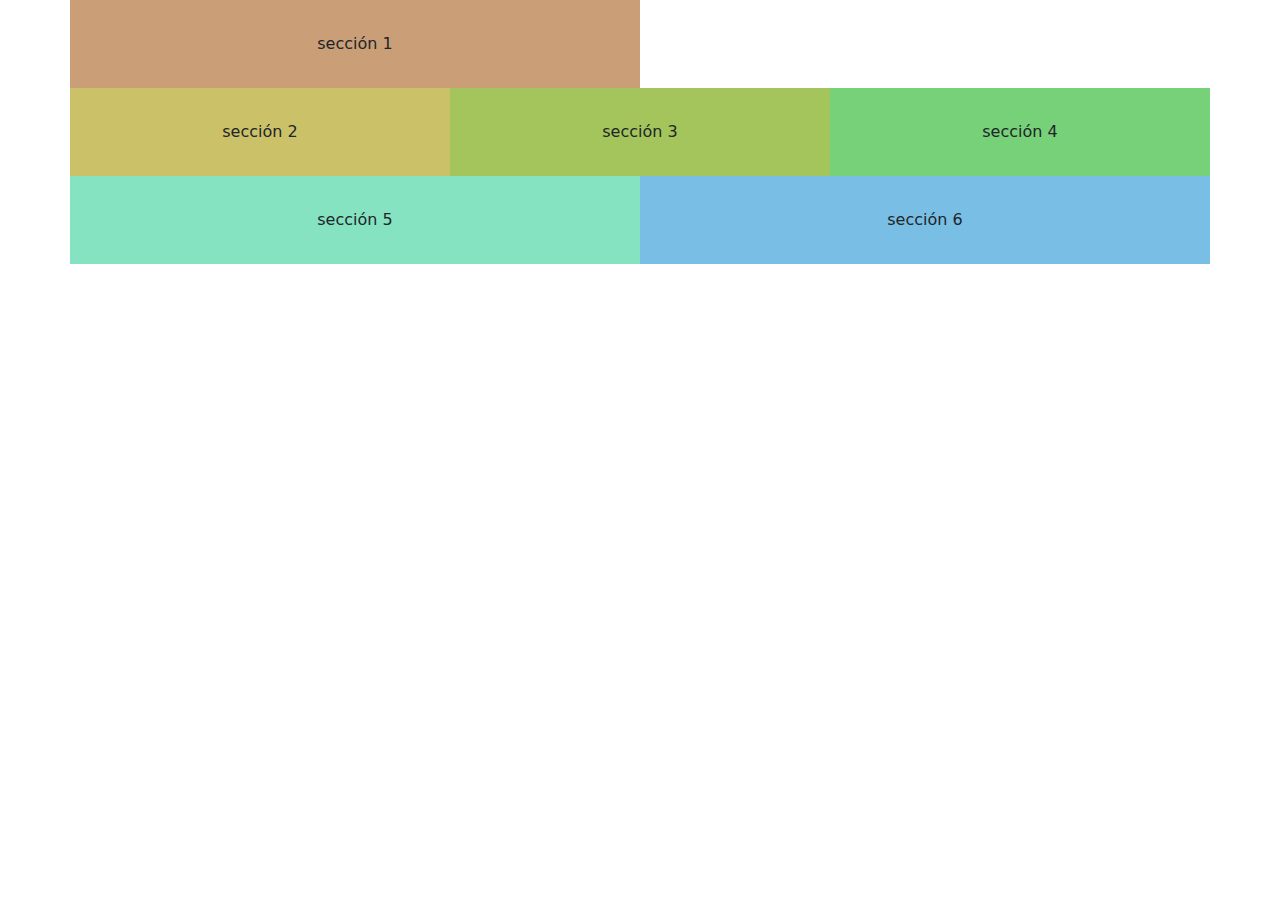
<file: tp-5/layout-2.html>
<!DOCTYPE html>
<html lang="es">
<head>
    <meta charset="UTF-8">
    <meta http-equiv="X-UA-Compatible" content="IE=edge">
    <meta name="viewport" content="width=device-width, initial-scale=1.0">
    <title>Layout 1</title>

    <link href="https://cdn.jsdelivr.net/npm/bootstrap@5.3.3/dist/css/bootstrap.min.css" rel="stylesheet" integrity="sha384-QWTKZyjpPEjISv5WaRU9OFeRpok6YctnYmDr5pNlyT2bRjXh0JMhjY6hW+ALEwIH" crossorigin="anonymous">

    <style>
        .content {padding: 2em 0.5em; text-align: center;}
        .s1 {background-color: #ca9f77;}
        .s2 {background-color: #cbc168;}
        .s3 {background-color: #a3c55b;}
        .s4 {background-color: #76d179;}
        .s5 {background-color: #85e3c1;}
        .s6 {background-color: #79bfe5;}


    </style>
</head>
<body>

<div class="container-sm g-0"> <!--1-->
    <div class="row g-0"> <!--2-->

            <div class="col-12 col-sm-6">
                <div class="content s1">sección 1</div>
            </div>
    </div> <!--2-->

    <div class="row g-0"> <!--g-0  3-->
        <div class="col-12 col-sm-4">
            <div class="content s2">sección 2</div>
        </div>
            
        <div class="col-12 col-sm-4">
            <div class="content s3">sección 3</div>
        </div>

        <div class="col-12 col-sm-4">
            <div class="content s4">sección 4</div>
        </div>
    </div> <!--3-->

    <div class="row g-0"> <!--4-->
        <div class="col-6 col-sm-6 col-md-6">
            <div class="content s5">sección 5</div>
        </div>
        
        <div class="col-6 col-sm-6 col-md-6">
            <div class="content s6">sección 6</div>
        </div>
    </div> <!--4-->
       
</div> <!--1-->


<script src="https://cdn.jsdelivr.net/npm/bootstrap@5.3.3/dist/js/bootstrap.bundle.min.js" integrity="sha384-YvpcrYf0tY3lHB60NNkmXc5s9fDVZLESaAA55NDzOxhy9GkcIdslK1eN7N6jIeHz" crossorigin="anonymous"></script>
</body>
</html>
</file>
<file: tp-2/estilos.css>
*{
    background-color: #222;
    color:  #ee6;
}
h1 {
    text-align: center;
    
}
h1:hover {
    color: #f88aaa;
}
p {
    font-family: sans-serif;
}

h1,h2,h3{
    color: #eee;
    text-transform: uppercase;
}
.linea1{
    background-color: #efe;
}
p.strong {
    border: #eee;
}
.the-force {
    background-color: #444;
    color: white;
    font-weight: bold;
}
.light-side {
    color: #66f;
}
.dark-side {
    color: #f33;
}
#og-trilogy{
    list-style-type: circle;
}
#og-trilogy li a{
    list-style-type: circle;
    background-color: #111;
}
.movies-list li a{
    background-color: #333;
}
.second-list {
    padding-left: 150px;
}
.third-list li:last-child {
    margin-top: 30px;
}
a:visited {
    color: gray;
}
a:not([href]) {
    font-style: italic;
}
</file>
<file: tp-3/style.css>
h1.titulo{
    text-align: center;
}
#contenedor p{
    font-family: serif;
}
#contenedor #primer-parrafo{
    background-color: #cee;
}
#primer-parrafo em{
    color: #933;
}
#contenedor a{
    outline: 1px solid #333
}
.fuente.parrafo{
    opacity: 100% !important;
    color: #000 !important;
}
#contenedor .complicado {
    font-weight: bold;
    color: #c62 !important;
}
</file>
